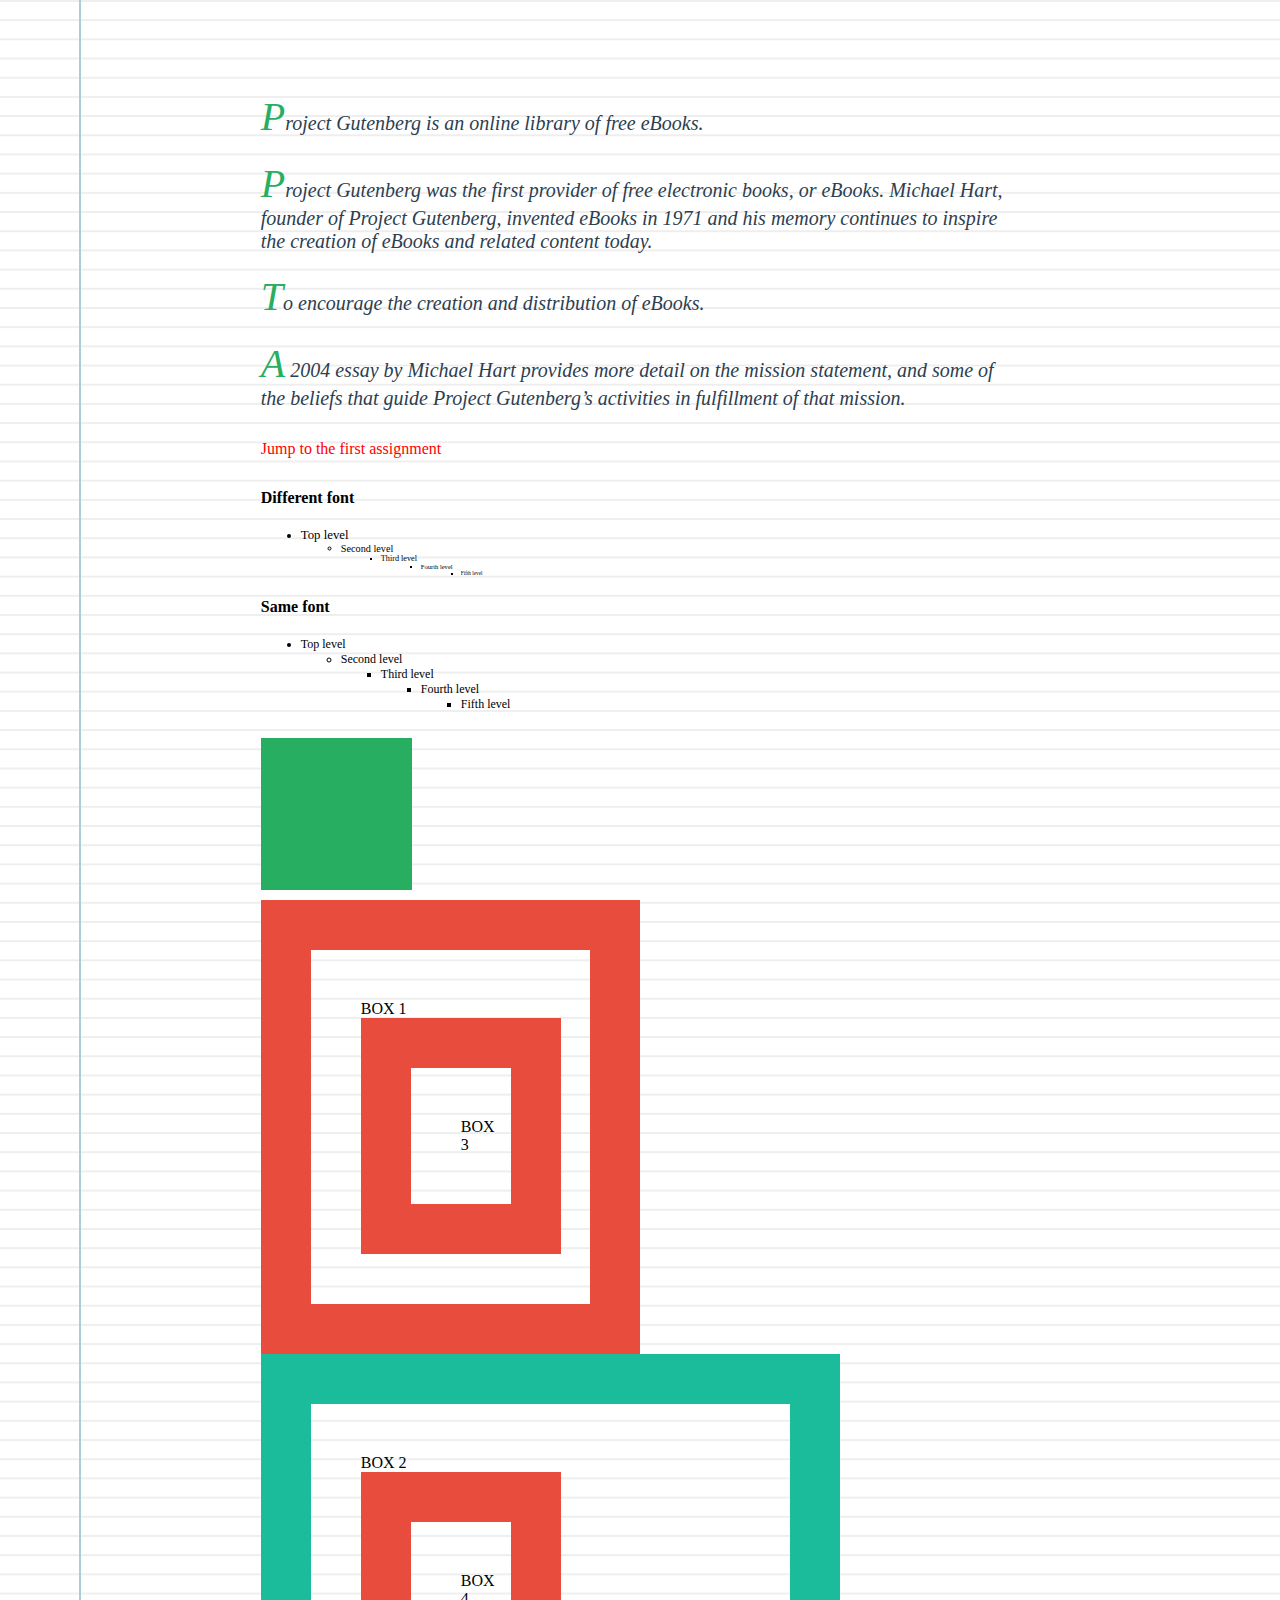
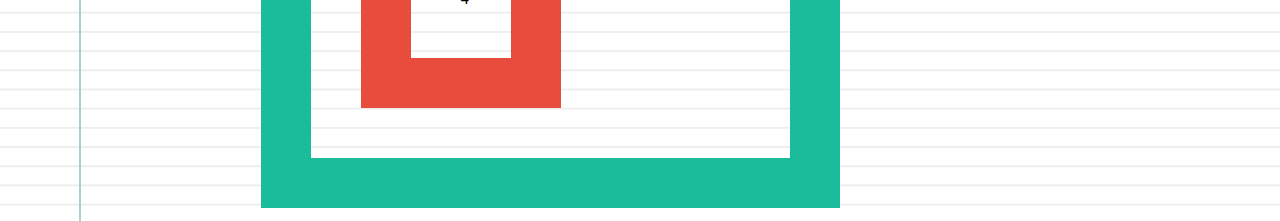
<file: Basic_CSS_Excersises/index.html>
<!DOCTYPE html>
<html lang="en">
<head>
  <meta charset="UTF-8">
  <meta name="viewport" content="width=device-width, initial-scale=1.0">
  <title>Minh Chau 's Basic CSS</title>
  <link rel="stylesheet" href="style.css">
</head>
<body>
  <!--Assignment1-->
  <section id="assignment1">
    <h1 class="header" id="visibility">About Project Gutenberg</h1>
    <p id="para1">Project Gutenberg is an online library of free eBooks.</p>
    <p>
      Project Gutenberg was the first provider of free electronic books, or
      eBooks. Michael Hart, founder of Project Gutenberg, invented eBooks in 1971
      and his memory continues to inspire the creation of eBooks and related
      content today.
    </p>
    <h1 class="header" id="display">Project Gutenberg Mission Statement</h1>
    <p>To encourage the creation and distribution of eBooks.</p>
    <p>
      A 2004 essay by Michael Hart provides more detail on the mission statement,
      and some of the beliefs that guide Project Gutenberg’s activities in
      fulfillment of that mission.
    </p>
  </section>
  <!--Assignment2-->
  <section id="assignment2">
    <a href="#assignment1">Jump to the first assignment</a>
  </section>
  <!--Assignment3-->
  <section id="assignment3">
    <div id="different">
      <h4>Different font</h4>
      <ul>
        <li>
          Top level
          <ul>
            <li>
              Second level
              <ul>
                <li>
                  Third level
                  <ul>
                    <li>
                      Fourth level
                      <ul>
                        <li>Fifth level</li>
                      </ul>
                    </li>
                  </ul>
                </li>
              </ul>
            </li>
          </ul>
        </li>
      </ul>
    </div>
    <div id="same">
      <h4>Same font</h4>
      <ul>
        <li>
          Top level
          <ul>
            <li>
              Second level
              <ul>
                <li>
                  Third level
                  <ul>
                    <li>
                      Fourth level
                      <ul>
                        <li>Fifth level</li>
                      </ul>
                    </li>
                  </ul>
                </li>
              </ul>
            </li>
          </ul>
        </li>
      </ul>
    </div>
   
  </section>
  <!--Assignment4-->
  <section id="assignment4">
    <div class="square"></div>
  </section>
  <!--Assignment 5-->
  <section id="assignment5">
    <div class="box">Box 1
      <div class="box">Box 3</div>
    </div>
    <div class="box content">Box 2
      <div class="box">Box 4</div>
    </div>
  </section>
</body>
</html>
</file>
<file: Basic_CSS_Excersises/style.css>
body {
  background-color: #fff;
  background-image:
  linear-gradient(90deg, transparent 79px, #abced4 79px, #abced4 81px, transparent 81px),
  linear-gradient(#eee .1em, transparent .1em);
  background-size: 100% 1.2em;
}
/*Create 20% margin left and right of the text.*/
section {
  margin-left: 20%;
  margin-right: 20%;
  padding-top: 5px;
  padding-bottom: 5px;
}
/*Change the color of all <p> elements, example #2c3e50.*/
#assignment1 p{
  color: #2c3e50;
}
/*With the font property: Set the <p> to "italic", "20px" and "Verdana".*/
p{
  font-style: italic; 
  font-size: 20px;
  font-family: Verdana;
}
/*Make the first letter of each paragraph 200% bigger and has color #27ae60.*/
#assignment1 p::first-letter{
  font-size: 40px;
  color: #27ae60;
}
/*Change the color of the element with ID para1, example #2ecc71.*/
#para1{
  color:#2ecc71;
}
/*Change the color of class header, example #e67e22.*/
.header{
  color: #e67e22;
}
/*Change the background color of all <h1> elements, example linen.*/
#assignment1 h1{
  background-color: linen;
}
/*Hide the first <h1> element. It should still take up the same place as before.*/
#visibility {
  visibility: hidden;
}
/*Hide the first <h1> element. It should not take up any space*/
#display {
  display: none;
}

/* default */
a:link {
  color: red;
  text-decoration: none;
}
/* When user hover the mouse on it */
a:hover{
  color: blue;
  text-decoration: underline;
}

/* When user click on it */
a:visited {
  color: green;
}

/* after user click on it */
a:active {
  color: yellow;
}
#assignment3{
  font-size: 16px;
}
/*Use just one declaration to make the text of lower level smaller the higher level.*/
#different li{
  font-size: 0.8em;
}

/*How to make all levels to have the same font-size which is slightly smaller (80%) than the root font-size?*/
#same li{
  font-size: 12px;
}
/*Create a square box element that will always display as a square*/
.square {
  width: 20%;
  background-color:  #27ae60;
}
.square:after {
  content: "";
  display: block;
  padding-bottom: 100%;
}
.box{
  border: 50px solid#e74c3c;
  padding: 50px;
  text-transform: uppercase;
  width: 50%;
}
/*box-sizing to be border-box that's applied to all elements in the page*/
/*border-box: specify width to include the padding and borders (khong tinh padding + border*/
*{
  box-sizing: border-box;
}
/*box-sizing: content-box*/
/*height and width only set the size of the content box (tinh padding + border)*/
.content{
  box-sizing: content-box;
  border: 50px solid #1abc9c;
}
/*box1: 50 + 50 + 62.5 + 50 + 50 = 262.5 = width
box2: 50 + 50 + 262.5 (width) + 50 + 50 ==> different =  padding + border*/
/*box3 and box4 width = 200px*/
</file>
